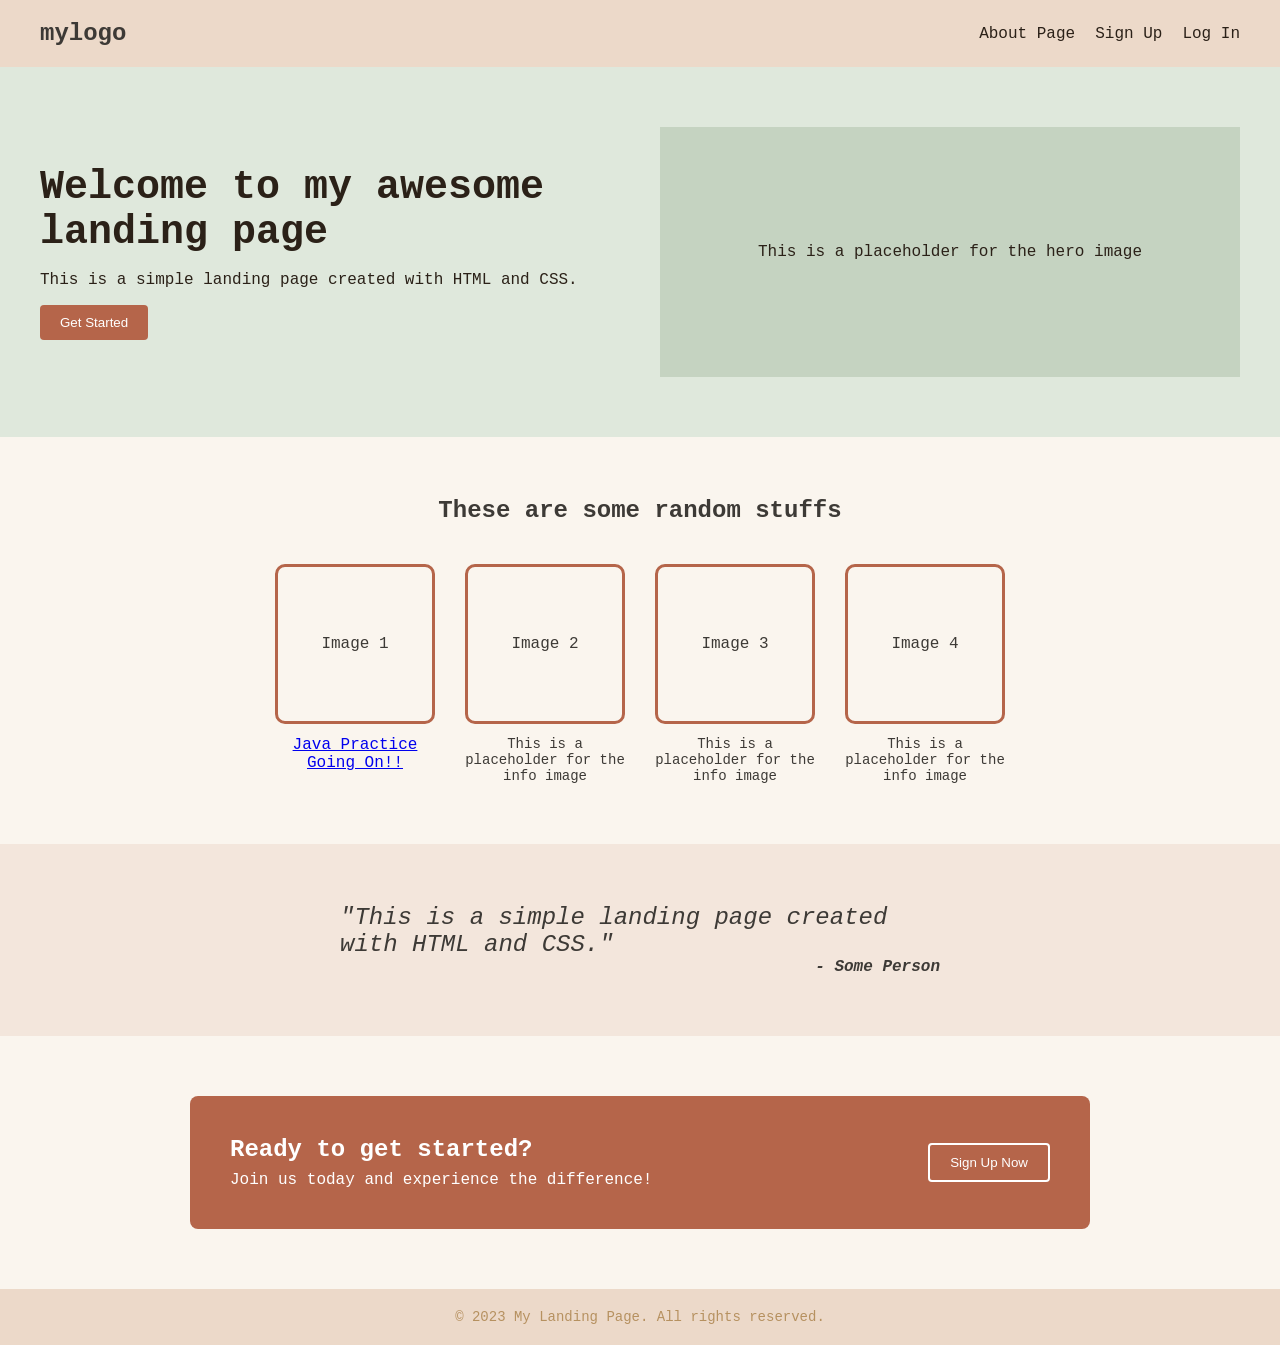
<file: index.html>
<!DOCTYPE html>
<html lang="en">
    <head>
        <meta charset="UTF-8">
        <meta name="viewport" content="width=device-width, initial-scale=1.0">
        <title>Landing Page</title>
        <link rel="stylesheet" href="styles.css">
    </head>
    <body>
        <!--Header section-->
        <header>
            <div class="logo">mylogo</div>
            <nav>
                <ul>
                    <li><a href="./about/about.html">About Page</a></li>
                    <li><a href="#">Sign Up</a></li>
                    <li><a href="#">Log In</a></li>
                </ul>
            </nav>
        </header>

        <!--Hero section-->
        <section class="hero">
            <div class="hero-text">
                <h1>Welcome to my awesome landing page</h1>
                <p>This is a simple landing page created with HTML and CSS.</p>
                <button>Get Started</button>
            </div>
            <div class="hero-image">
                <p>This is a placeholder for the hero image</p>
            </div>
        </section>

        <!--Info section-->
        <section class="info">
            <h2>These are some random stuffs</h2>
            <div class="info-boxes">
                <div class="info-box">
                    <div class="info-image">Image 1</div>
                    <a href="pages/java.html">Java Practice Going On!!</a>
                </div>
                <div class="info-box">
                    <div class="info-image">Image 2</div>
                    <p>This is a placeholder for the info image</p>
                </div>
                <div class="info-box">
                    <div class="info-image">Image 3</div>
                    <p>This is a placeholder for the info image</p>
                </div>
                <div class="info-box">
                    <div class="info-image">Image 4</div>
                    <p>This is a placeholder for the info image</p>
                </div>
            </div>
        </section>

        <!--Quote section-->
        <section class="quote">
            <blockquote>
                <q>This is a simple landing page created with HTML and CSS.</q>
                <cite>- Some Person</cite>
            </blockquote>
        </section>

        <!--Call to Action section-->
        <section class="cta">
            <div class="cta-text">
                <h2>Ready to get started?</h2>
                <p>Join us today and experience the difference!</p>
            </div>
            <button>Sign Up Now</button>
        </section>

        <!--Footer section-->
        <footer>
            <p>&copy; 2023 My Landing Page. All rights reserved.</p>
        </footer>

    </body> 
</html>
</file>
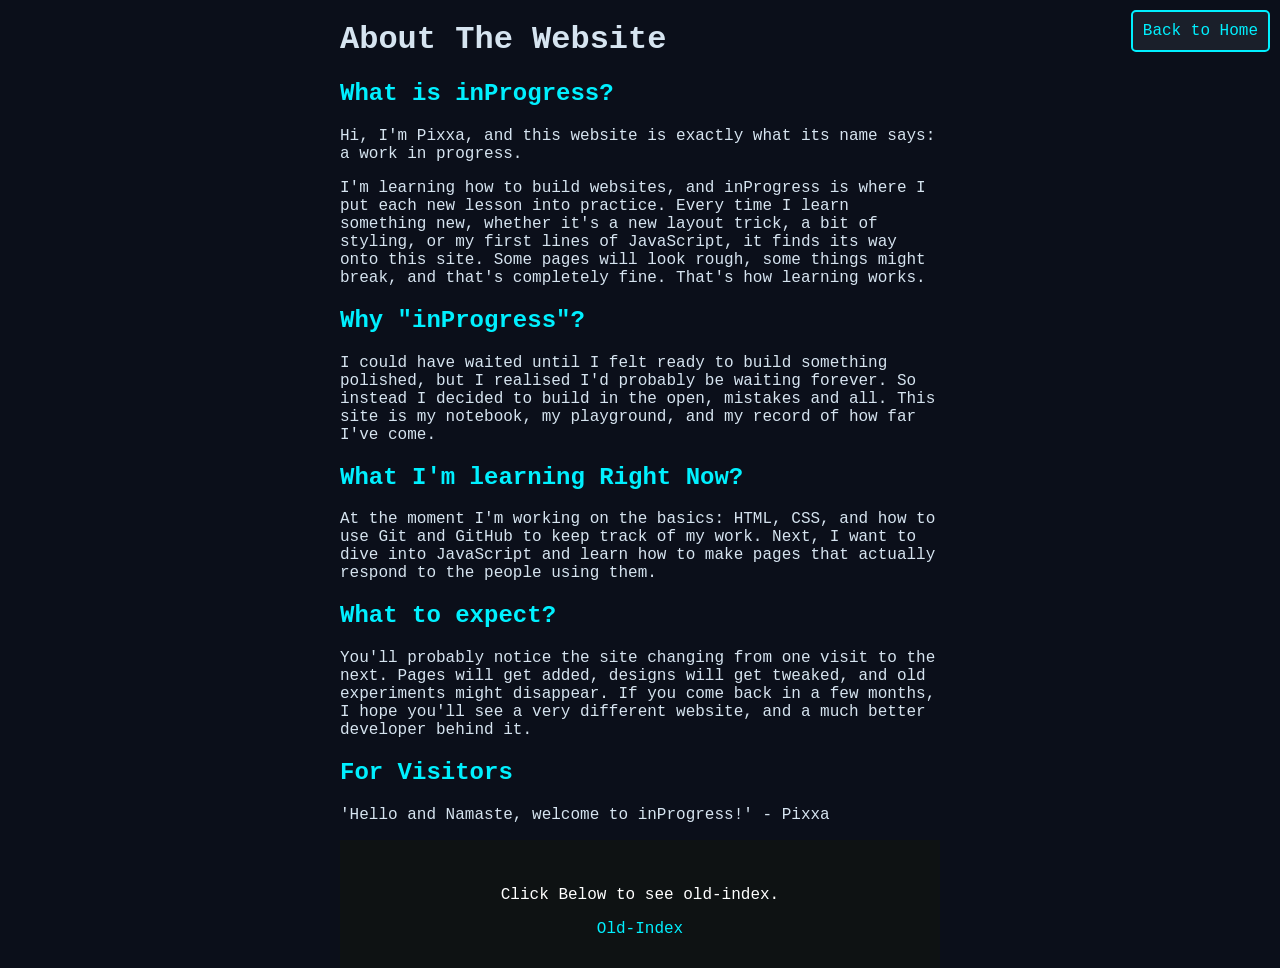
<file: about/about.html>
<!DOCTYPE html>
<html lang="en">
    <head>
        <meta charset="UTF-8">
        <meta name="viewport" content="width=device-width, initial-scale=1.0">
        <title>About The Website</title>
        <link rel="stylesheet" href="../pages/old-style.css">
    </head>
    <body>
        <h1>About The Website</h1>
        <h2>What is inProgress?</h2>
        <p>Hi, I'm Pixxa, and this website is exactly what its name says: a work in progress.</p>
        <p>I'm learning how to build websites, and inProgress is where I put each new lesson into practice. Every time I learn something new, whether it's a new layout trick, a bit of styling, or my first lines of JavaScript, it finds its way onto this site. Some pages will look rough, some things might break, and that's completely fine. That's how learning works.</p>

        <h2>Why "inProgress"?</h2>
        <p>I could have waited until I felt ready to build something polished, but I realised I'd probably be waiting forever. So instead I decided to build in the open, mistakes and all. This site is my notebook, my playground, and my record of how far I've come.</p>

        <h2>What I'm learning Right Now?</h2>
        <p>At the moment I'm working on the basics: HTML, CSS, and how to use Git and GitHub to keep track of my work. Next, I want to dive into JavaScript and learn how to make pages that actually respond to the people using them.</p>

        <h2>What to expect?</h2>
        <p>You'll probably notice the site changing from one visit to the next. Pages will get added, designs will get tweaked, and old experiments might disappear. If you come back in a few months, I hope you'll see a very different website, and a much better developer behind it.</p>

        <h2>For Visitors</h2>
        <p>'Hello and Namaste, welcome to inProgress!' - Pixxa</p>

        <a href="../index.html" id="back-home">Back to Home</a>

        <section class="old-index">
            <div class="old-text">
                <p>Click Below to see old-index.</p>
                <a href="../pages/old-index.html">Old-Index</a>
            </div>
        </section>
    </body>
</html>
</file>
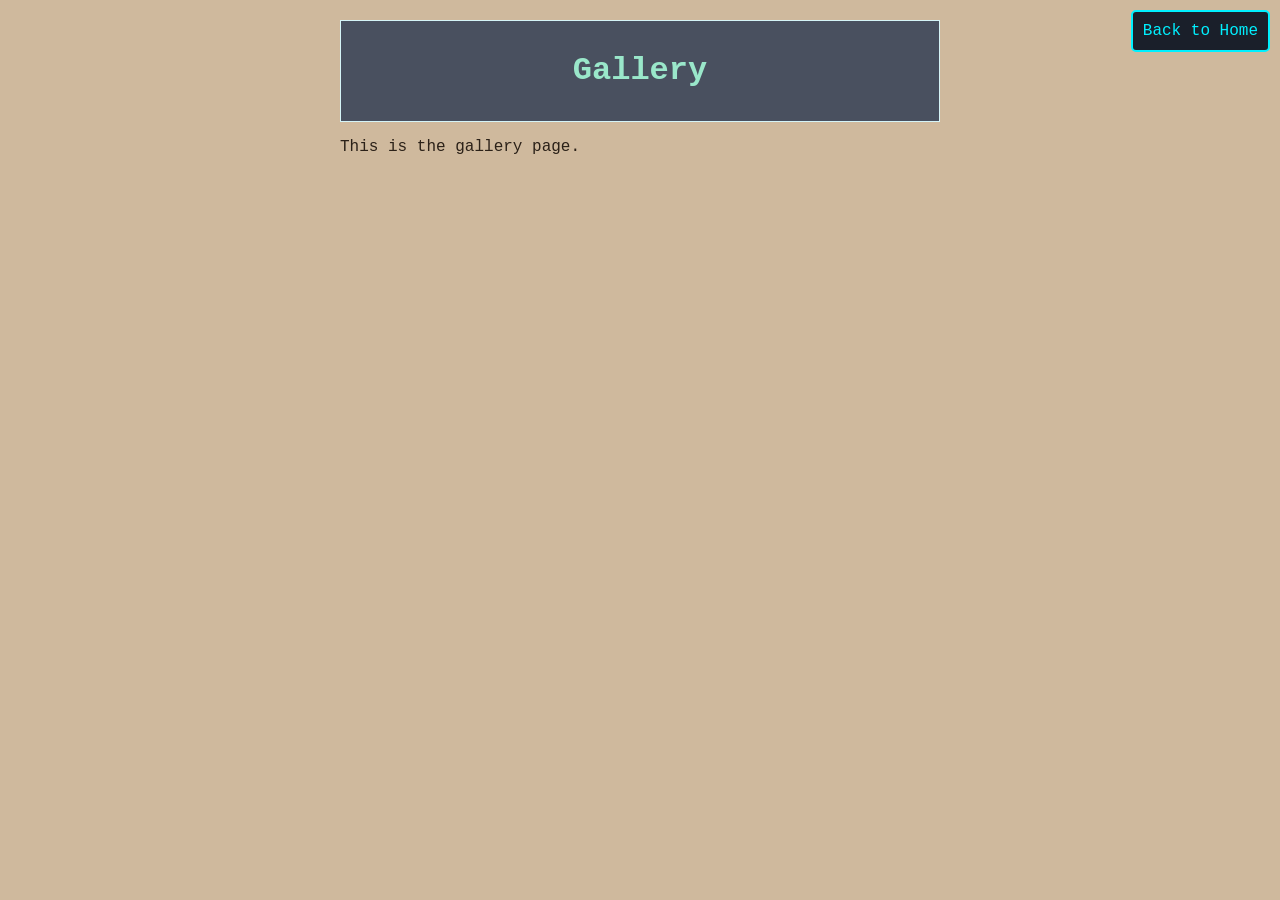
<file: pages/gallery.html>
<!DOCTYPE html>
<html lang="en">
    <head>
        <meta charset="UTF-8">
        <meta name="viewport" content="width=device-width, initial-scale=1.0">
        <title>Gallery</title>
        <link rel="stylesheet" href="page-style.css">
    </head>
    <body>
        <a href="../index.html" class="back-home">Back to Home</a>
        <div class="heading">
            <h1>Gallery</h1>
        </div>
        <p>This is the gallery page.</p>
    </body>
</html>
</file>
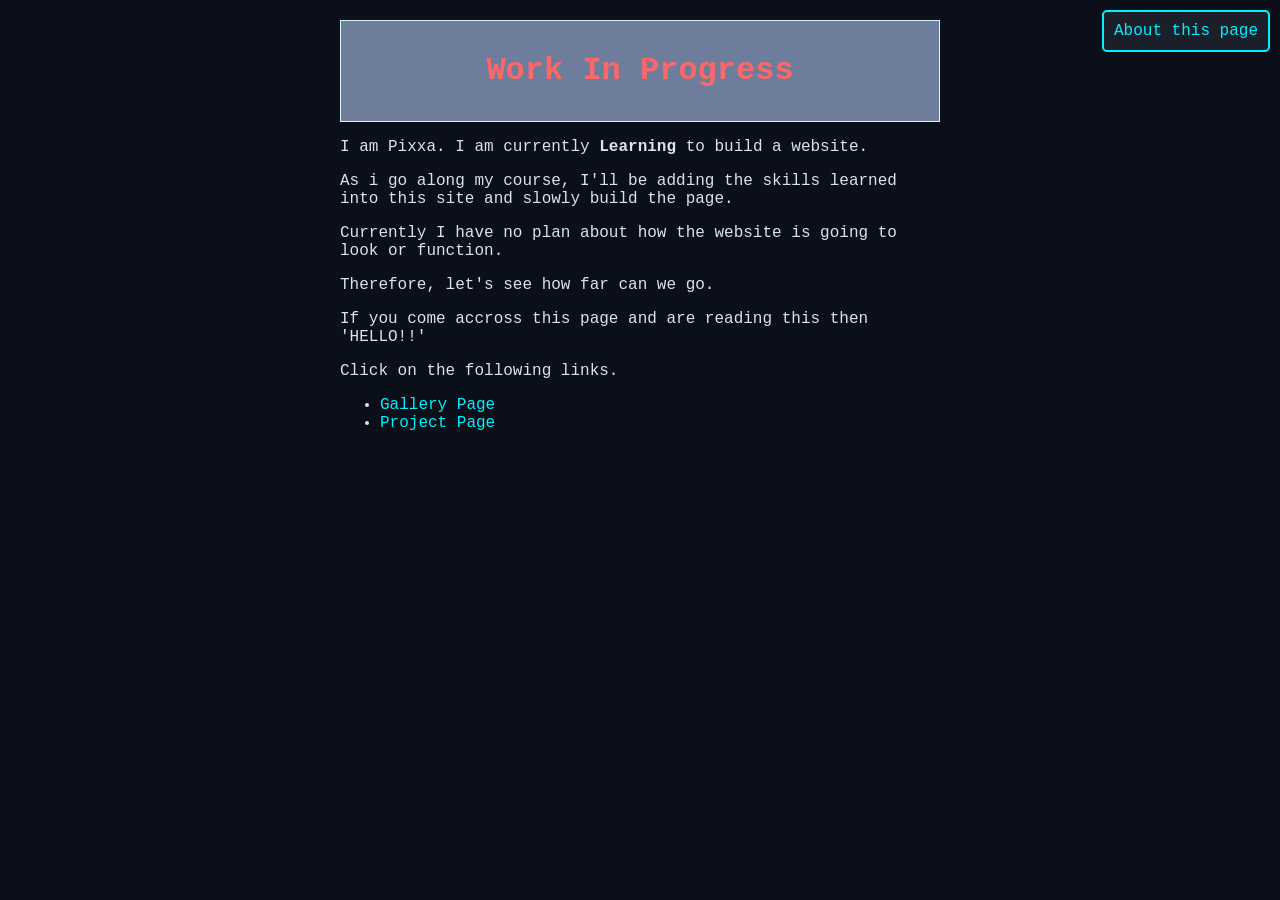
<file: pages/old-index.html>
<!DOCTYPE html>
<html lang="en">
    <head>
        <meta charset="UTF-8">
        <meta name="viewport" content="width=device-width, initial-scale=1.0">
        <title>Work In Progress</title>
        <link rel="stylesheet" href="old-style.css">
    </head>
    <body>
        <div id="about-link">
            <a href="about/about.html">About this page</a>
        </div>
        
        <div class="heading">
        <h1>Work In Progress</h1>
        </div>
        <p>I am Pixxa. I am currently <b>Learning</b> to build a website.</p>
        <p>As i go along my course, I'll be adding the skills learned into this site and slowly build the page.</p>
        <p>Currently I have no plan about how the website is going to look or function.</p>
        <p>Therefore, let's see how far can we go.</p>
        <p>If you come accross this page and are reading this then 'HELLO!!'</p>

        <p>Click on the following links.</p>
        <ul>
            <li><a href="pages/gallery.html">Gallery Page</a></li>
            <li><a href="pages/project.html">Project Page</a></li>
        </ul>
    </body>
</html>
</file>
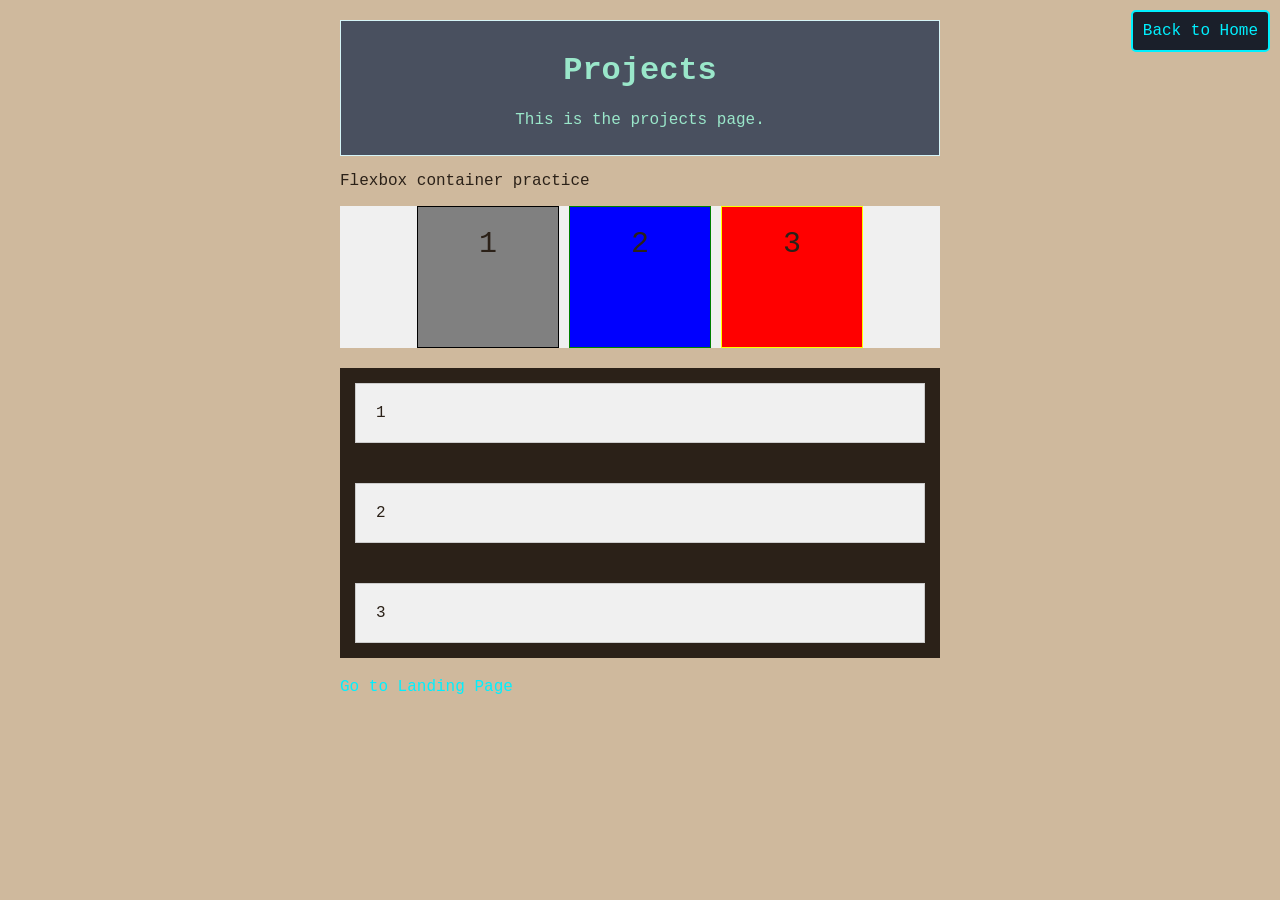
<file: pages/project.html>
<!DOCTYPE html>
<html lang="en">
    <head>
        <meta charset="UTF-8">
        <meta name="viewport" content="width=device-width, initial-scale=1.0">
        <title>Projects</title>
        <link rel="stylesheet" href="page-style.css">
    </head>
    <body>
         <a href="../index.html" class="back-home">Back to Home</a>
        <div class="heading">
            <h1>Projects</h1>
            <p>This is the projects page.</p>
        </div>

        <!--flexbox container practice-->
        <p>Flexbox container practice</p>
        <div class="container">
            <div class="one">1</div>
            <div class="two">2</div>
            <div class="three">3</div>
        </div>

        <div class="container vertical">
            <div class="test">1</div>
            <div class="test">2</div>
            <div class="test">3</div>
        </div>

        <!--Link to landing page-->
        <a href="landing.html">Go to Landing Page</a>
    </body>
</html>
</file>
<file: styles.css>
*{
    box-sizing: border-box;
}

body{
    margin: 0;
    background-color:#faf5ee;
    color: #3d3a36;
    font-family: "Courier New", Courier, Consolas, monospace;
}

/* Header Styles */
header{
    display: flex;
    justify-content: space-between;
    align-items: center;
    padding: 20px 40px;
    background-color: #ecd9c9;
}

/* Navigation Styles */
nav ul{
    list-style: none;
    display: flex;
    gap: 20px;
    margin: 0;
    padding: 0;
}

nav a{
    color: #2b2118;
    text-decoration: none;
}

nav a:hover{
    color: #b5654a;
    text-decoration: underline;
}

/* Logo Styles */
.logo {
    font-size: 24px;
    font-weight: bold;
}

/*hero Section Styles */
.hero{
    display: flex;
    align-items: center;
    gap: 40px;
    padding: 60px 40px;
    background-color: #dfe8dc;  
    color: #2b2118;
}

.hero-text{
    flex: 1;
}

.hero-image{
    flex: 1;
    min-height: 250px;
    background-color: #c5d3c1;
    display: flex;
    justify-content: center;
    align-items: center;
}

.hero-text h1{
    font-size: 40px;
    margin: 0 0 16px 0;
}

button{
    background-color: #b5654a;
    color: #fff;
    border: none;
    padding: 10px 20px;
    border-radius: 4px;
    cursor: pointer;
}

/*info Section Styles */
.info {
    padding: 60px 40px;
    text-align: center;
}

.info h2{
    margin: 0 0 40px 0;
}

.info-boxes{
    display: flex;
    justify-content: center;
    gap: 30px;
    flex-wrap: wrap;
}

.info-box{
    width: 160px;
}

.info-image {
    height: 160px;
    border: 3px solid #b5654a;
    border-radius: 10px;
    display: flex;
    justify-content: center;
    align-items: center;
    margin-bottom: 12px;
}

.info-box p{
    margin: 0;
    font-size: 14px;
}

/*quote section style*/
.quote{
    padding: 60px 40px;
    background-color: #f3e6dc;
}

blockquote{
    max-width: 600px;
    margin: 0 auto;
}

blockquote q{
    font-size: 24px;
    font-style: italic;
    margin: 0 0 16px 0;
}

q::before{
    content: '"';
}

q::after{
    content: '"';
}

cite{
    display: block;
    text-align: right;
    font-weight: bold;
}

/*call to action section style*/
.cta{
    display: flex;
    justify-content: space-between;
    align-items: center;
    max-width: 900px;
    margin:  60px auto;
    padding: 40px;
    background-color: #b5654a;
    color: #fff;
    border-radius: 8px ;
}

.cta-text h2{
    margin: 0 0 8px 0;
}

.cta-text p{
    margin: 0;
}

.cta button{
    background-color: transparent;
    border: 2px solid #fff;
}

/*footer section style*/
footer{
    padding: 20px;
    text-align: center;
    background-color: #ecd9c9;
    color: #b69160;
}

footer p{
    margin: 0;
    font-size: 14px;
}
</file>
<file: pages/old-style.css>
body{
    background-color: #0b0f1a;
    color: #d6e4f0;
    font-family: "Courier New", Courier, Consolas, monospace;
    max-width: 600px;
    margin: 0 auto;
    box-sizing: border-box;
}

.heading{
    color: rgb(252, 103, 103);
    background-color: #6f7d9c;
    text-align: center;
    margin-top: 20px;
    padding: 10px;
    border: 1px solid #d5f4f7;
}

h2,h3,h4,h5,h6{
    color: #00f0ff;
}

/* Style for the about link */
a{
    color: #00f0ff;
    text-decoration: none;
}

a:hover{
    color: #ffb800;
}

/* Style for the about link */
#about-link{
    position: absolute;
    top: 10px;
    right: 10px;
    border: 2px solid #00f0ff;
    background-color: #1a1f2a;
    padding: 10px;
    border-radius: 5px;
}

/* Style for the back to home link in about page */
#back-home{
    position: absolute;
    top: 10px;
    right: 10px;
    border: 2px solid #00f0ff;
    background-color: #1a1f2a;
    padding: 10px;
    border-radius: 5px;
}

/*old-index section style*/
.old-index{
    background-color: #0e1213;
    color: white;
    display: flex;
    padding: 30px 10px;
    gap: 10px;
    justify-content: center;
    text-align: center;
}

.old-text{
    flex: 1;
}
</file>
<file: pages/page-style.css>
body{
    background-color:#cfb99d;
    color: #2b2118;
    font-family: "Courier New", Courier, Consolas, monospace;
    max-width: 600px;
    margin: 0 auto;
    box-sizing: border-box;
}

/* Style for the heading */
.heading{
    color: rgb(154, 231, 202);
    background-color: #49505f;
    text-align: center;
    margin-top: 20px;
    padding: 10px;
    border: 1px solid #d5f4f7;
}

/* Style for the about link */
a{
    color: #00f0ff;
    text-decoration: none;
}

a:hover{
    color: #ffb800;
}

/* Style for the back to home link in about page */
.back-home{
    position: absolute;
    top: 10px;
    right: 10px;
    border: 2px solid #00f0ff;
    background-color: #1a1f2a;
    padding: 10px;
    border-radius: 5px;
}

/* Flexbox container styles */
.container{
    background-color: #f0f0f0;
    margin-bottom: 20px;
    display: flex;
    justify-content: center;
    gap: 10px;
}

.container.vertical{
    flex-direction: column;
    background-color: #2b2118;
}

.one{
    background-color: grey;
    width: 100px;
    height: 100px;
    border: 1px solid #000;
    padding: 20px;
    font-size: 30px;
    text-align: center;
}

.two{
    background-color: blue;
    width: 100px;
    height: 100px;
    border: 1px solid green;
    padding: 20px;
    font-size: 30px;
    text-align: center;
}

.three{
    background-color: red;
    width: 100px;
    height: 100px;
    border: 1px solid yellow;
    padding: 20px;
    font-size: 30px;
    text-align: center;
}

.container.vertical {
    width: 100%;
    flex:auto
}

.test{
    background-color: #f0f0f0;
    padding: 20px;
    margin: 15px;
    border: 1px solid #ccc;
}
</file>
